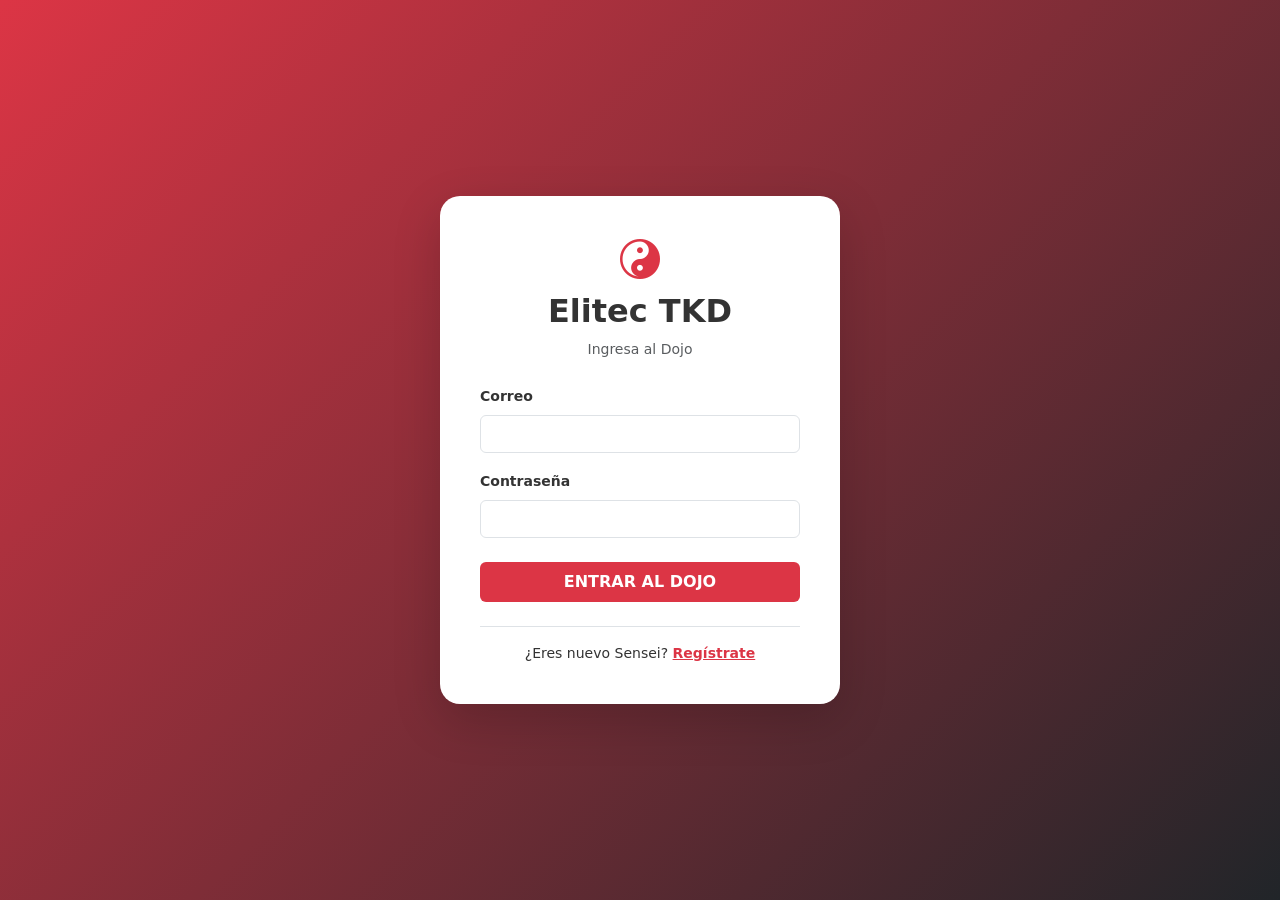
<file: frontend/index.html>
<!DOCTYPE html>
<html>
<head>
    <meta charset="UTF-8">
    <title>Elitec TKD - Redireccionando...</title>
    <style>
        body { background: #121212; display: flex; justify-content: center; align-items: center; height: 100vh; margin: 0; }
        .loader { border: 4px solid #f3f3f3; border-top: 4px solid #dc3545; border-radius: 50%; width: 40px; height: 40px; animation: spin 1s linear infinite; }
        @keyframes spin { 0% { transform: rotate(0deg); } 100% { transform: rotate(360deg); } }
    </style>
    <script>
        // LÓGICA DE ENRUTAMIENTO INICIAL
        window.onload = function() {
            const token = localStorage.getItem('jwtToken');
            if (token) {
                // Si ya está logueado, al Tablero
                window.location.href = 'dashboard.html';
            } else {
                // Si no, a identificarse
                window.location.href = 'login.html';
            }
        };
    </script>
</head>
<body>
    <div class="loader"></div>
</body>
</html>
</file>
<file: frontend/estilos.css>
:root {
    --sidebar-width: 260px;
    --tkd-red: #dc3545;
    --tkd-dark: #121212;
    --tkd-card: #1e1e1e;
    --tkd-orange: #ff8c00;
    --text-gray: #b3b3b3;
}

body {
    background-color: var(--tkd-dark);
    color: white;
    font-family: 'Segoe UI', Roboto, sans-serif;
    margin: 0;
    overflow-x: hidden;
}

/* --- SIDEBAR --- */
.sidebar {
    width: var(--sidebar-width);
    height: 100vh;
    position: fixed;
    background: #000;
    border-right: 1px solid #333;
    transition: all 0.3s;
    z-index: 1000;
}

.sidebar-header { padding: 30px 20px; text-align: center; }

.nav-link {
    color: var(--text-gray);
    padding: 12px 20px;
    margin: 4px 15px;
    border-radius: 10px;
    display: flex;
    align-items: center;
    gap: 12px;
    text-decoration: none;
    transition: 0.2s;
}

.nav-link:hover, .nav-link.active {
    background: rgba(220, 53, 69, 0.2);
    color: var(--tkd-red);
}

.nav-link.active { background: var(--tkd-red); color: white; }

/* --- CONTENIDO --- */
.main-content {
    margin-left: var(--sidebar-width);
    padding: 40px;
    min-height: 100vh;
}

.section-content { display: none; animation: fadeIn 0.4s ease; }
.section-content.active { display: block; }

@keyframes fadeIn { from { opacity: 0; transform: translateY(10px); } to { opacity: 1; transform: translateY(0); } }

/* --- TARJETAS ESTILO "CURSOS" --- */
.card-tkd {
    background: var(--tkd-card);
    border: 1px solid #333;
    border-radius: 15px;
    padding: 20px;
    transition: 0.3s;
}

.card-tkd:hover { border-color: var(--tkd-orange); transform: translateY(-5px); }

.btn-tkd {
    background: var(--tkd-orange);
    color: white;
    border: none;
    padding: 10px 20px;
    border-radius: 8px;
    font-weight: bold;
    width: 100%;
}

.btn-tkd:hover {
    background: #e67e00; /* Naranja un poco más oscuro al pasar el mouse */
    color: white;
}

/* =========================================================
   NUEVO: FORMULARIOS Y MODALES (CORRECCIÓN DE VISIBILIDAD) 
   ========================================================= */

/* Fondo general de la ventana emergente */
.modal-content {
    background-color: var(--tkd-card);
    border: 1px solid #444;
}

.modal-header {
    border-bottom: 1px solid #333;
}

/* Estilo para los Títulos/Nombres de cada caja (Labels) */
.modal-body label,
.card-tkd label {
    color: #e0e0e0 !important; /* Blanco hueso para que resalte mucho más */
    font-weight: 600;
    margin-bottom: 0.5rem;
    font-size: 0.85rem;
    text-transform: uppercase; /* Letras mayúsculas para un look más técnico */
    letter-spacing: 0.5px;
    display: block; /* Asegura que la etiqueta esté arriba de la caja */
}

/* Estilo de las Cajas de Texto y Selectores */
.form-control, 
.form-select {
    background-color: var(--tkd-dark) !important; /* Fondo bien oscuro */
    color: #ffffff !important; /* Letras blancas al escribir */
    border: 1px solid #555 !important; /* Borde gris claro para delimitar la caja */
    padding: 0.7rem 1rem;
    border-radius: 8px;
}

/* Texto de sugerencia (Placeholder) - Ej: "Escribe tu nombre..." */
.form-control::placeholder {
    color: #777777 !important; 
    font-style: italic;
}

/* Efecto al hacer clic para escribir (Focus) */
.form-control:focus, 
.form-select:focus {
    background-color: #1a1a1a !important;
    border-color: var(--tkd-orange) !important; /* Borde naranja característico de TKD */
    box-shadow: 0 0 0 0.25rem rgba(255, 140, 0, 0.25) !important; /* Resplandor naranja */
    color: white !important;
}

/* Cerrar Modal Botón */
.btn-close-white {
    filter: invert(1) grayscale(100%) brightness(200%);
}

/* --- ADAPTACIÓN MÓVIL --- */
@media (max-width: 992px) {
    .sidebar { margin-left: calc(-1 * var(--sidebar-width)); }
    .main-content { margin-left: 0; padding: 20px; }
    .sidebar.active { margin-left: 0; }
}

/* =========================================
   📱 RESPONSIVE Y VISTA MÓVIL (UNIFICADO)
   ========================================= */

@media (max-width: 991.98px) {
    /* 1. El Sidebar se convierte en un panel lateral oculto por defecto */
    .sidebar {
        position: fixed;
        top: 0;
        left: -260px; /* Escondido fuera de la pantalla (mismo ancho que la variable) */
        width: var(--sidebar-width);
        height: 100vh;
        z-index: 1050;
        transition: left 0.3s ease-in-out;
        background-color: #000;
        box-shadow: 5px 0 15px rgba(0,0,0,0.5);
    }
    
    /* 2. Cuando el botón añade esta clase, el panel se desliza hacia adentro */
    .sidebar.mostrar-mobile {
        left: 0; 
    }

    /* 3. El contenido principal ya no debe dejar espacio para el menú a la izquierda */
    .main-content {
        margin-left: 0; 
        padding: 15px; /* Menos padding en móviles para ganar espacio */
    }
}
</file>
